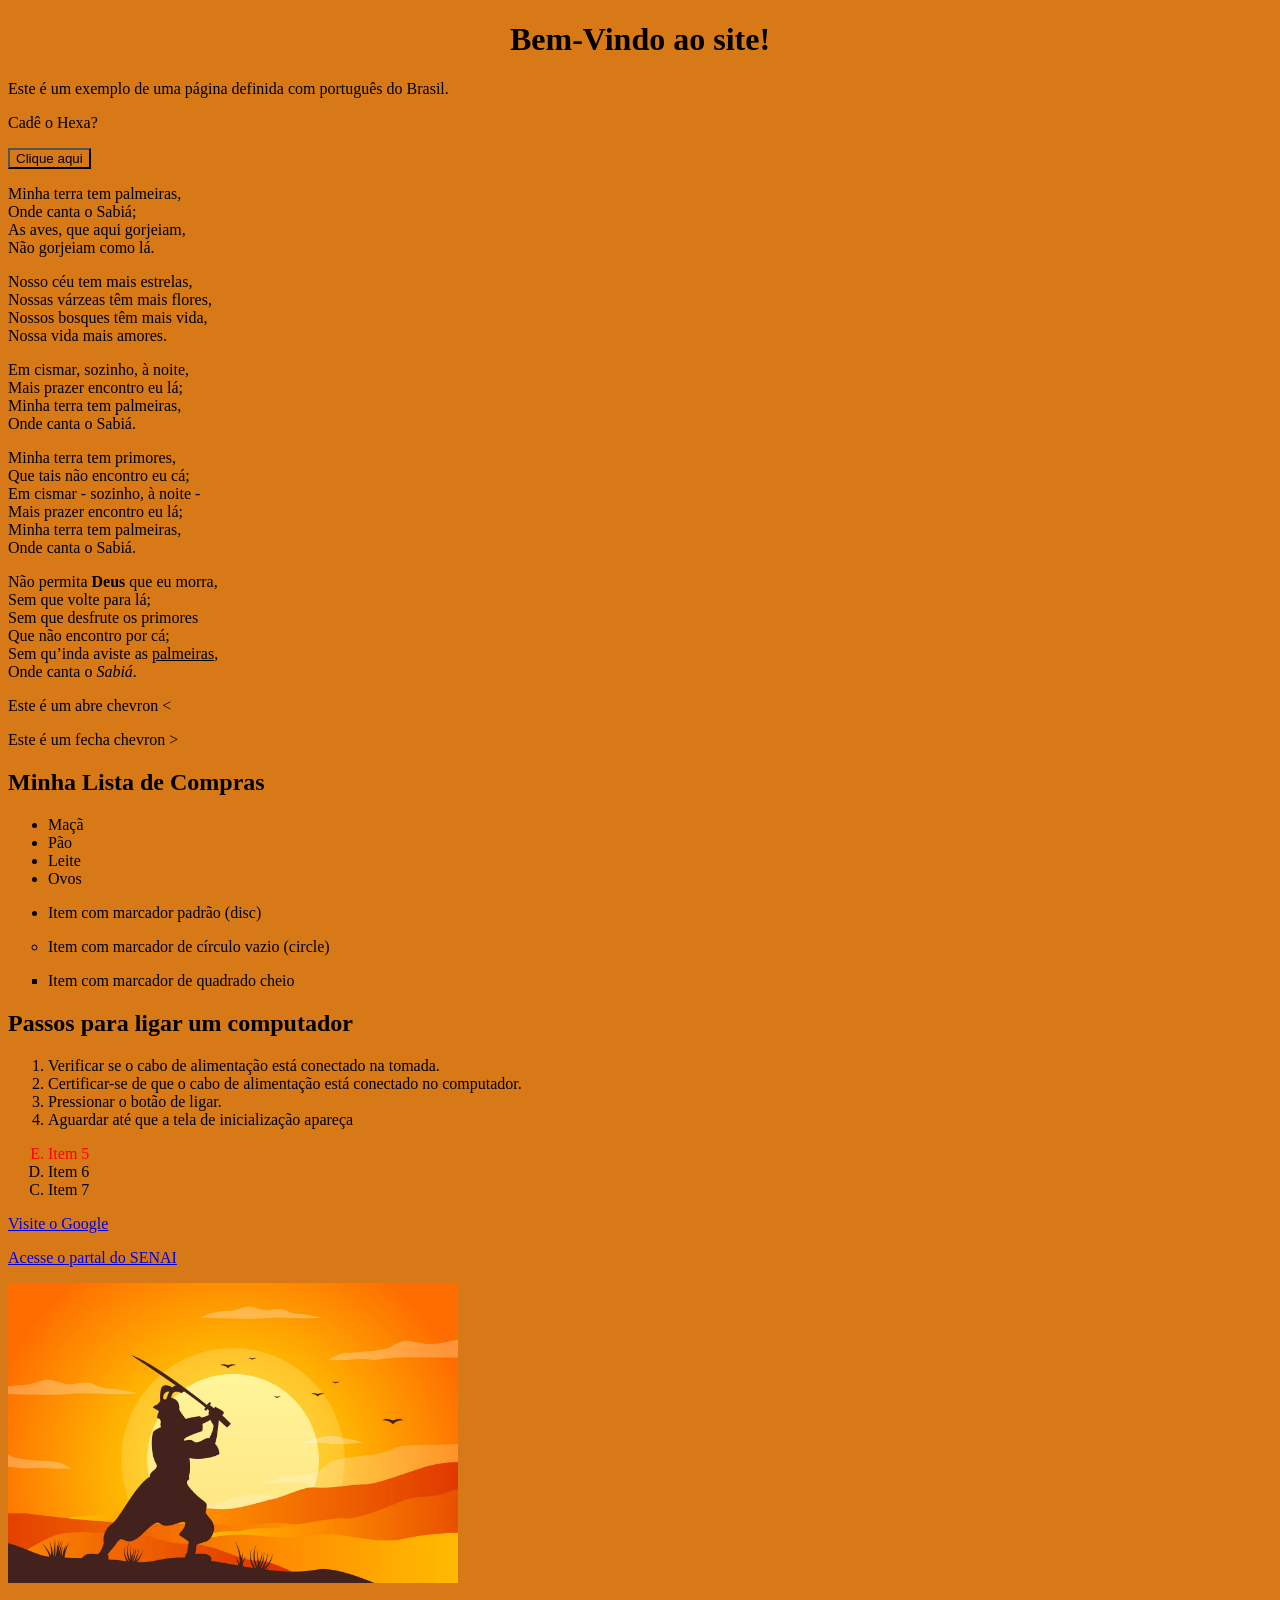
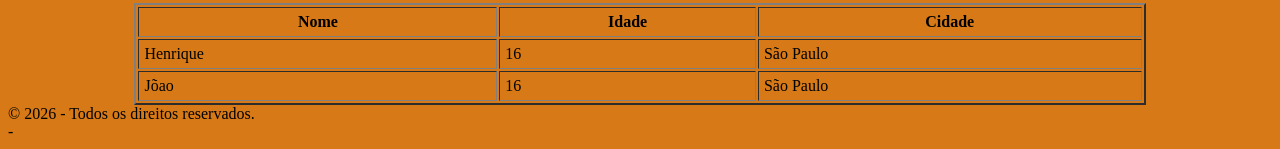
<file: index.html>
<!DOCTYPE html> <!--Identifica a versão 5 do html -->
<html lang="pt-br"> <!-- Declara que este trecho do arquivo representa código HTML-->
<head> <!--Declara metainformações sobre a página--> 

    <meta charset="UTF-8">
    <meta name="viewport" content="width=device-width, initial-scale=1.0">
    <meta name="description" content="Um guia completo sobre o HTML e suas tags.">
    <meta name="keywords" content="HTML, tags, programação, web, design">
    <meta name="author" content="Henrique Góes">

    <link rel="icon" href="./popcorn1.png" type="image/x-png">

    <link rel="preconnect" href="https://fonts.googleapis.com">
    <link rel="preconnect" href="https://fonts.gstatic.com" crossorigin>
    <link href="https://fonts.googleapis.com/css2?family=Edu+VIC+WA+NT+Hand:wght@400..700&family=Geomini:wght@200..800&family=Kameron:wght@400..700&family=Playwrite+NZ+Guides&display=swap" rel="stylesheet">
    
    <link rel="stylesheet" href="style.css">

    <script defer src="./script.js"></script>

    <title>Meu primeiro HTML</title>

</head>
<body>

    <header>
        <center>
        <h1 style="font-family: Edu VIC WA NT Hand;">Bem-Vindo ao site!</h1>
        </center>
    </header>
    
    <main>
        <p>
            Este é um exemplo de uma página definida com português do Brasil.
        </p>
        <p id="paragrafo">Cadê o Hexa?</p>
        <button id="botao">Clique aqui</button>

        <p>
            Minha terra tem palmeiras,<br>
            Onde canta o Sabiá;<br>
            As aves, que aqui gorjeiam,<br>
            Não gorjeiam como lá.<br>
        </p>
        <p>
            Nosso céu tem mais estrelas,<br>
            Nossas várzeas têm mais flores,<br>
            Nossos bosques têm mais vida,<br>
            Nossa vida mais amores.<br>
        </p>
        <p>
            Em cismar, sozinho, à noite,<br>
            Mais prazer encontro eu lá;<br>
            Minha terra tem palmeiras,<br>
            Onde canta o Sabiá.<br>
        </p>
        <p>
            Minha terra tem primores,<br>
            Que tais não encontro eu cá;<br>
            Em cismar - sozinho, à noite -<br>
            Mais prazer encontro eu lá;<br>
            Minha terra tem palmeiras,<br>
            Onde canta o Sabiá.<br>
        </p>
        <p>
            Não permita <strong>Deus</strong> que eu morra,<br>
            Sem que volte para lá;<br>
            Sem que desfrute os <mark>primores</mark><br>
            Que não encontro por cá;<br>
            Sem qu’inda aviste as <u>palmeiras</u>,<br>
            Onde canta o <i>Sabiá</i>.<br>
        </p>

        <p> Este é um abre chevron &lt; </p>
        <p> Este é um fecha chevron &gt; </p>

        <h2>Minha Lista de Compras</h2>
        <ul><!-- Lista não ordenada, usada para itens sem ordem especifica-->
            <!--Cada item da Lista é definido pela teg <li> -->
            <li>Maçã</li>
            <li>Pão</li>
            <li>Leite</li>
            <li>Ovos</li>
        </ul>

        <ul type="disc">
            <li>Item com marcador padrão (disc)</li>
        </ul>

        <ul type="circle">
            <li>Item com marcador de círculo vazio (circle)</li>
        </ul>

        <ul type="square">
            <li>Item com marcador de quadrado cheio</li>
        </ul>

        <h2>Passos para ligar um computador</h2>
        <ol><!-- Lista ordenada com os passos simples para ligar um cmputador-->
            <!-- Cada item é definido pela tag <li> -->
            <li>Verificar se o cabo de alimentação está conectado na tomada.</li>
            <li>Certificar-se de que o cabo de alimentação está conectado no computador.</li>
            <li>Pressionar o botão de ligar.</li>
            <li>Aguardar até que a tela de inicialização apareça</li>

        </ol>

        <ol start="5" reversed type="A">
            <li style="color: red;">Item 5</li>
            <li>Item 6</li>
            <li>Item 7</li>
        </ol>

        <p>
            <a 
                href="https://www.google.com" 
                target="_blank" 
                title="Faça buscas na Internet"
                rel="nofollow noopener"
            >
                Visite o Google
            </a> 
        </p>
        <p>
            <a
                href="https://www.sp.senai.br" 
                target="_blank"
                title="Consulte nossos cursos"
            >
                Acesse o partal do SENAI
            </a> 
        </p>

        <p>
            <a href="https://www.magnific.com/br/vetores-gratis/fundo-gradiente-de-silhueta-de-samurai_16392247.htm#from_element=category_discover&from_view=category">
                <img 
                    src="./5754970.jpg"
                    height="300"
                    alt="Samurai"
                    title="Samurai com sua espada"
                >
            </a>
        </p>

        <table border="2" cellspacing="2" cellpadding="5" width="80%" align="center"> <!--Elemento tabela-->
            <tr> <!-- Elemento linha de tabela (table row)-->
                <th>Nome</th> <!--Nome das colunas-->
                <th>Idade</th> 
                <th>Cidade</th>
            </tr>
            <tr>
                <td>Henrique</td>
                <td>16</td>
                <td>São Paulo</td>
            </tr>
            <tr>
                <td>Jõao</td>
                <td>16</td>
                <td>São Paulo</td>
            </tr>
        </table>
 
    </main>

    <footer>
        &copy; 2026 - Todos os direitos reservados.
    </footer>


</body>
</html>-
</file>
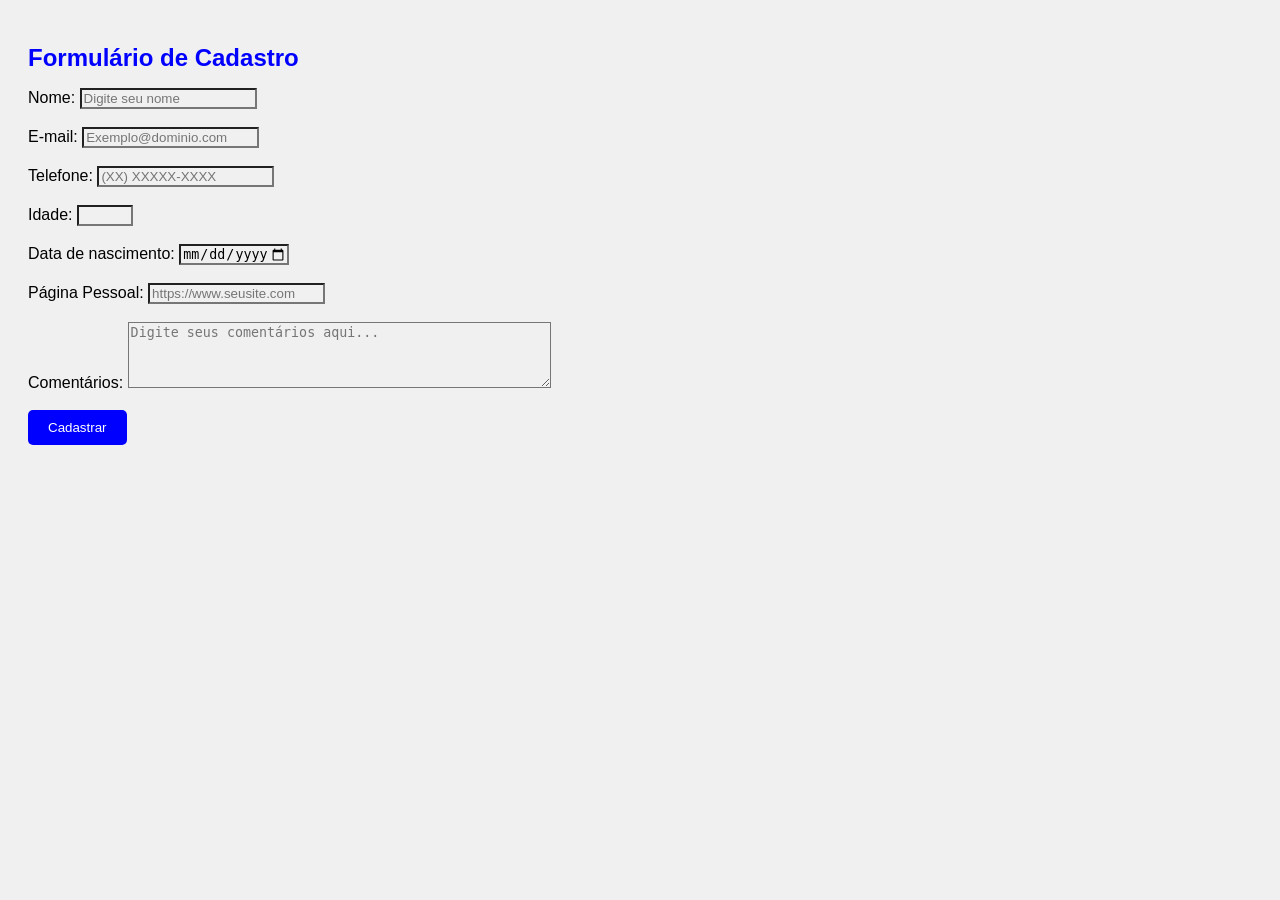
<file: cadastro.html>
<!DOCTYPE html>
<html lang="pt-br">
<head>
    <meta charset="UTF-8">
    <meta name="viewport" content="width=device-width, initial-scale=1.0">
    <link rel="stylesheet" href="estilo.css">
    <title>Cadastro</title>
</head>
<body>
    <h1>Formulário de Cadastro</h1>
    <form action="https://webhook.site/b56ea03f-225d-42c8-a880-bc64639ebaa6" method="POST">
        <label for="nome">Nome:</label>
        <input 
            type="text" 
            id="nome" 
            name="nome" 
            required min-length="2"
            maxlength="50"
            placeholder="Digite seu nome"
        >
        <br><br>

        <label for="email">E-mail:</label>
        <input 
            type="email" 
            id="email" 
            name="email" 
            placeholder="Exemplo@dominio.com"
            required
        >
        <br><br>
        <label for="telefone">Telefone:</label>
        <input 
            type="tel" 
            id="telefone" 
            name="telefone" 
            placeholder="(XX) XXXXX-XXXX"
            pattern="\(\d{2}\) \d{4,5}-\d{4}"
            required
        >
        <br><br>
        <label for="idade">Idade:</label>
        <input 
            type="number" 
            id="idade" 
            name="idade" 
            min="18"
            max="120"
            step="1"
            required
        >
        <br><br>
        <label for="data-nascimento">Data de nascimento:</label>
        <input 
            type="date" 
            id="data-nascimento" 
            name="data-nascimento" 
            min="1900-01-01"
            max="2026-07-24"
            required
        >
        <br><br>
        <label for="website">Página Pessoal:</label>
        <input 
            type="url" 
            id="website" 
            name="website" 
            placeholder="https://www.seusite.com"
        >
        <br><br>
        <label for="comentarios">Comentários:</label>
        <textarea 
            id="comentarios" 
            name="comentarios" 
            rows="4" 
            cols="50"
            maxlength="500"
            placeholder="Digite seus comentários aqui..."
        ></textarea>
        <br><br>

        <button type="submit">Cadastrar</button>
    </form>
</body>
</html>
</file>
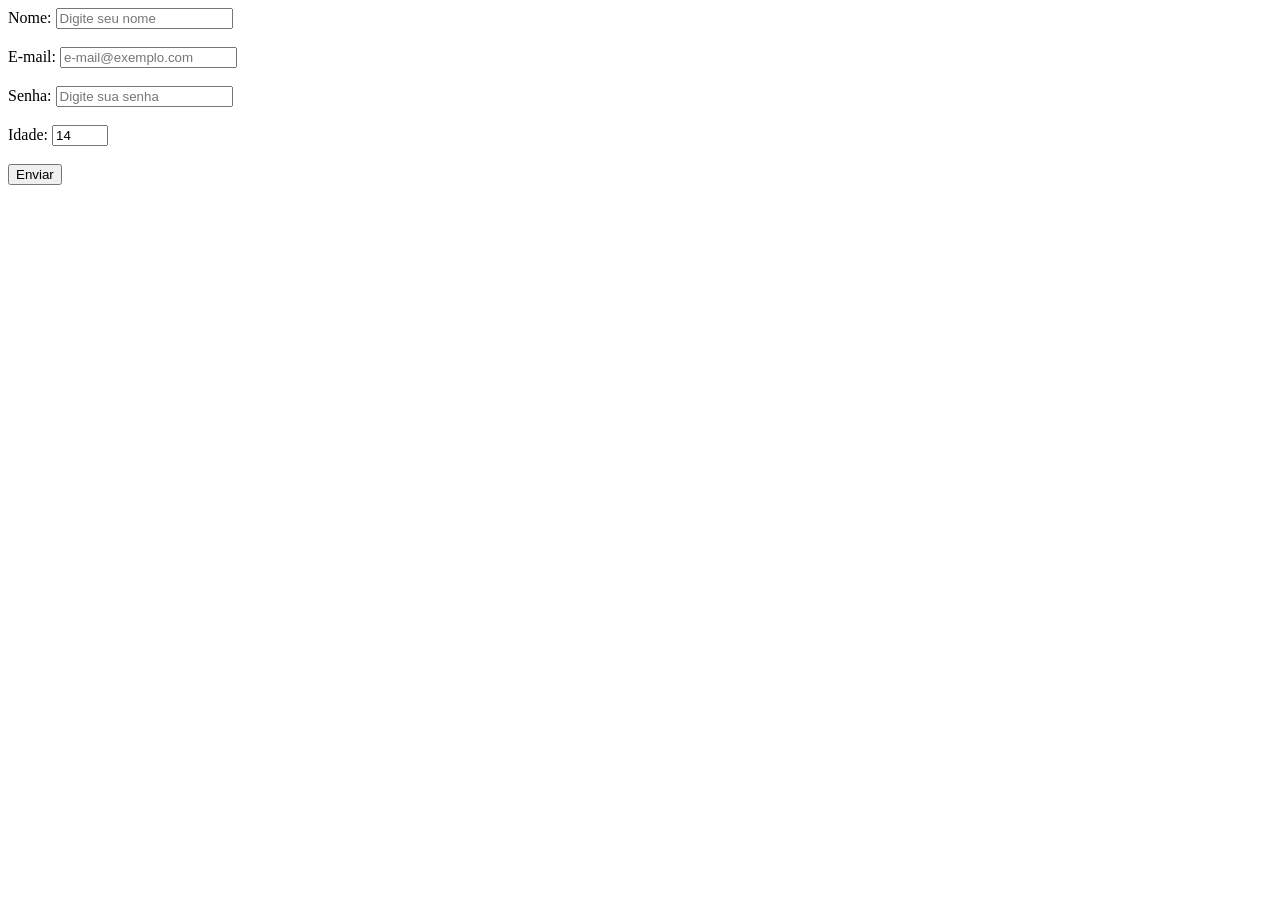
<file: formulario.html>
<!DOCTYPE html>
<html lang="pt-br">
<head>
    <meta charset="UTF-8">
    <meta name="viewport" content="width=device-width, initial-scale=1.0">
    <title>Meu Formulário</title>
</head>
<body>
    <form id="meuFormulario" action="https://webhook.site/b56ea03f-225d-42c8-a880-bc64639ebaa6" method="post">
        <label for="nome">Nome:</label>
        <input
            type="text"
            id="nome" 
            name="nome" 
            placeholder="Digite seu nome"
            required
        ><br><br>

        <label for="email">E-mail:</label>
        <input 
            type="email" 
            id="email"
            name="email"
            placeholder="e-mail@exemplo.com" 
            required
        ><br><br>

        <label for="senha">Senha:</label>
        <input 
            type="password" 
            id="senha"
            name="senha"
            placeholder="Digite sua senha" 
            minlength="8"
            pattern="(?.*[A-Z])(?.*[a-z])(?.*\d)(?.*[@$!%*?&])[A-Za-z\d@$!%*?&]{8,}"
            required
        ><br><br>
        <label for="idade">Idade:</label>
        <input
            type="number"
            id="idade"
            name="idade"
            min="0"
            max="120"
            step="1"
            value="14"
            required
            placeholder="Digite sua idade"
        ><br><br>
        
        <button type="submit">Enviar</button>
    </form>
</body>
</html>
</file>
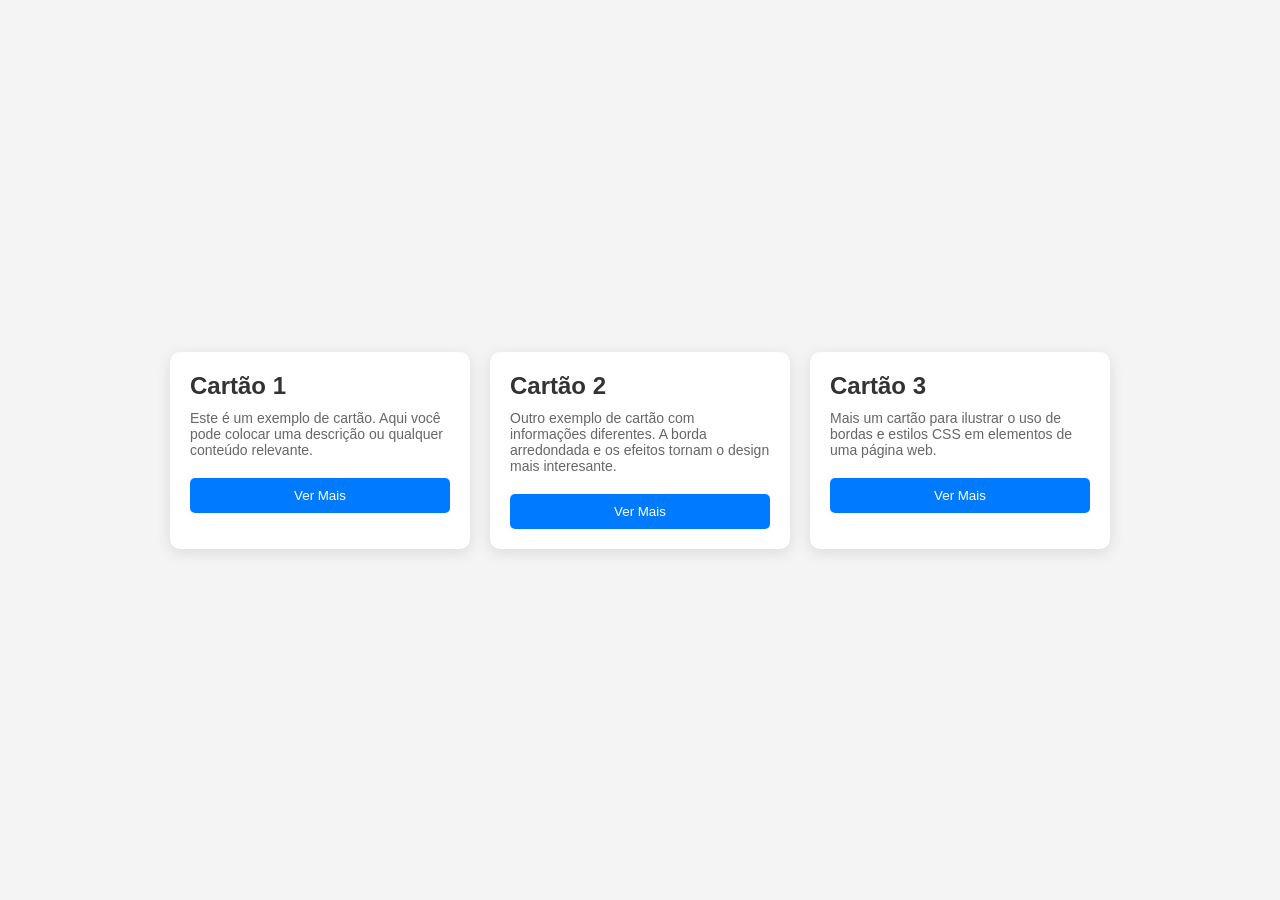
<file: css/cartoes.html>
<!DOCTYPE html>
<html lang="pt-br">
<head>
    <meta charset="UTF-8">
    <meta name="viewport" content="width=device-width, initial-scale=1.0">
    <title>Cartões</title>
    <link rel="stylesheet" href="style.css">
</head>
<body>
    <div class="card-container">
        <div class="card">
            <h2>Cartão 1</h2>
            <p>
                Este é um exemplo de cartão. Aqui você pode colocar uma descrição ou qualquer conteúdo relevante.
            </p>
            <button class="btn">Ver Mais</button>
        </div>
        <div class="card">
            <h2>Cartão 2</h2>
            <p>
                Outro exemplo de cartão com informações diferentes. A borda 
                arredondada e os efeitos tornam o design mais interesante.
            </p>
            <button class="btn">Ver Mais</button>
        </div>
        <div class="card">
            <h2>Cartão 3</h2>
            <p>
               Mais um cartão para ilustrar o uso de bordas e estilos CSS em
                elementos de uma página web.
            </p>
            <button class="btn">Ver Mais</button>
        </div>
    </div>
    
</body>
</html>
</file>
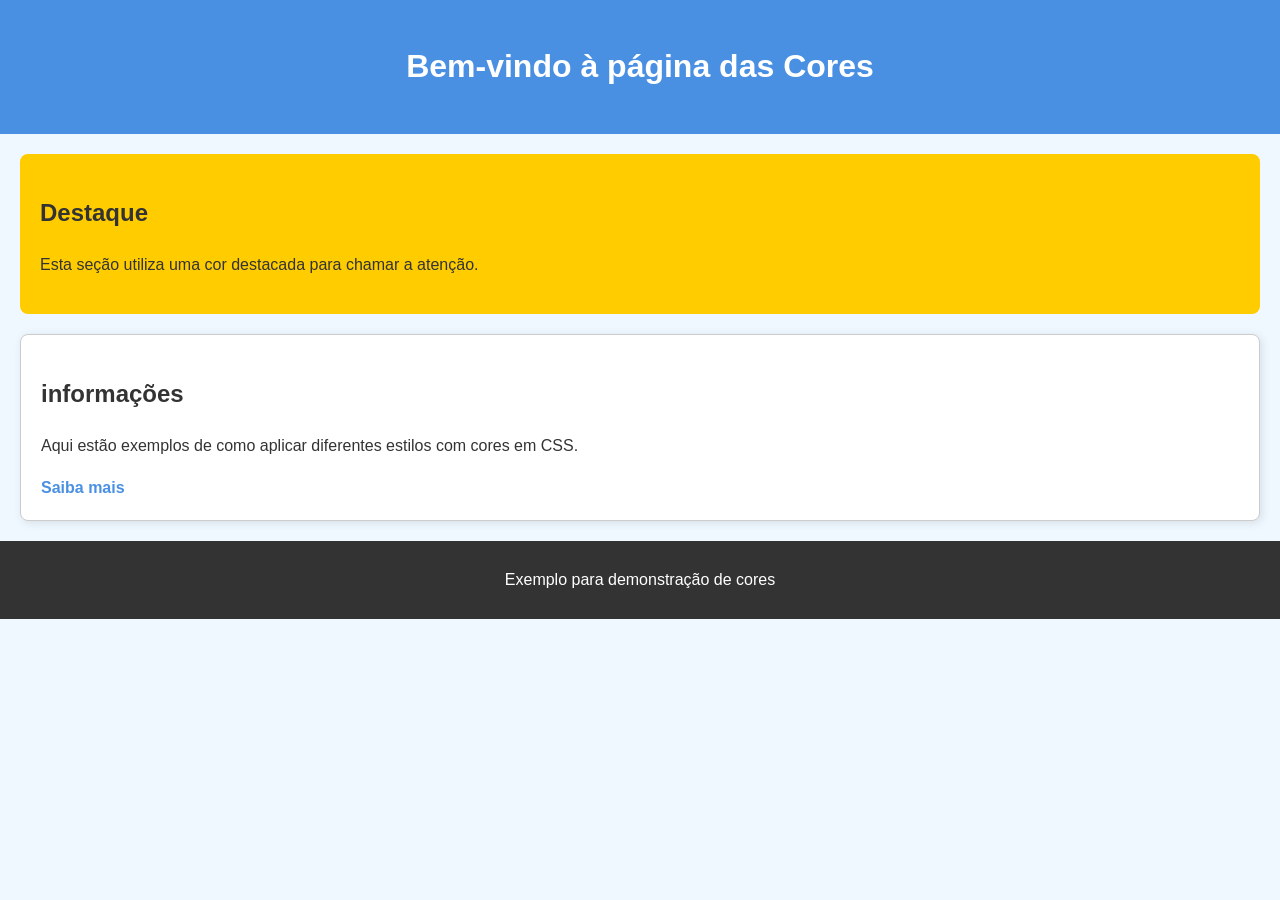
<file: css/cores.html>
<!DOCTYPE html>
<html lang="pt-br">
<head>
    <meta charset="UTF-8">
    <meta name="viewport" content="width=device-width, initial-scale=1.0">
    <title>Cores</title>
    <link rel="stylesheet" href="style-cores.css">
</head>
<body>
    <header class="site-header">
        <h1>Bem-vindo à página das Cores</h1>
    </header>
    <main class="content">
        <section class="highlight">
            <h2>Destaque</h2>
            <p>Esta seção utiliza uma cor destacada para chamar a atenção.</p>
        </section>
        <section class="info">
            <h2>informações</h2>
            <p>
                Aqui estão exemplos de como aplicar diferentes 
                estilos com cores em CSS.
            </p>
            <a href="#" class="link">Saiba mais</a>
        </section>
    </main>
    <footer class="site-footer">
        <P>Exemplo para demonstração de cores</P>
    </footer>
</body>
</html>
</file>
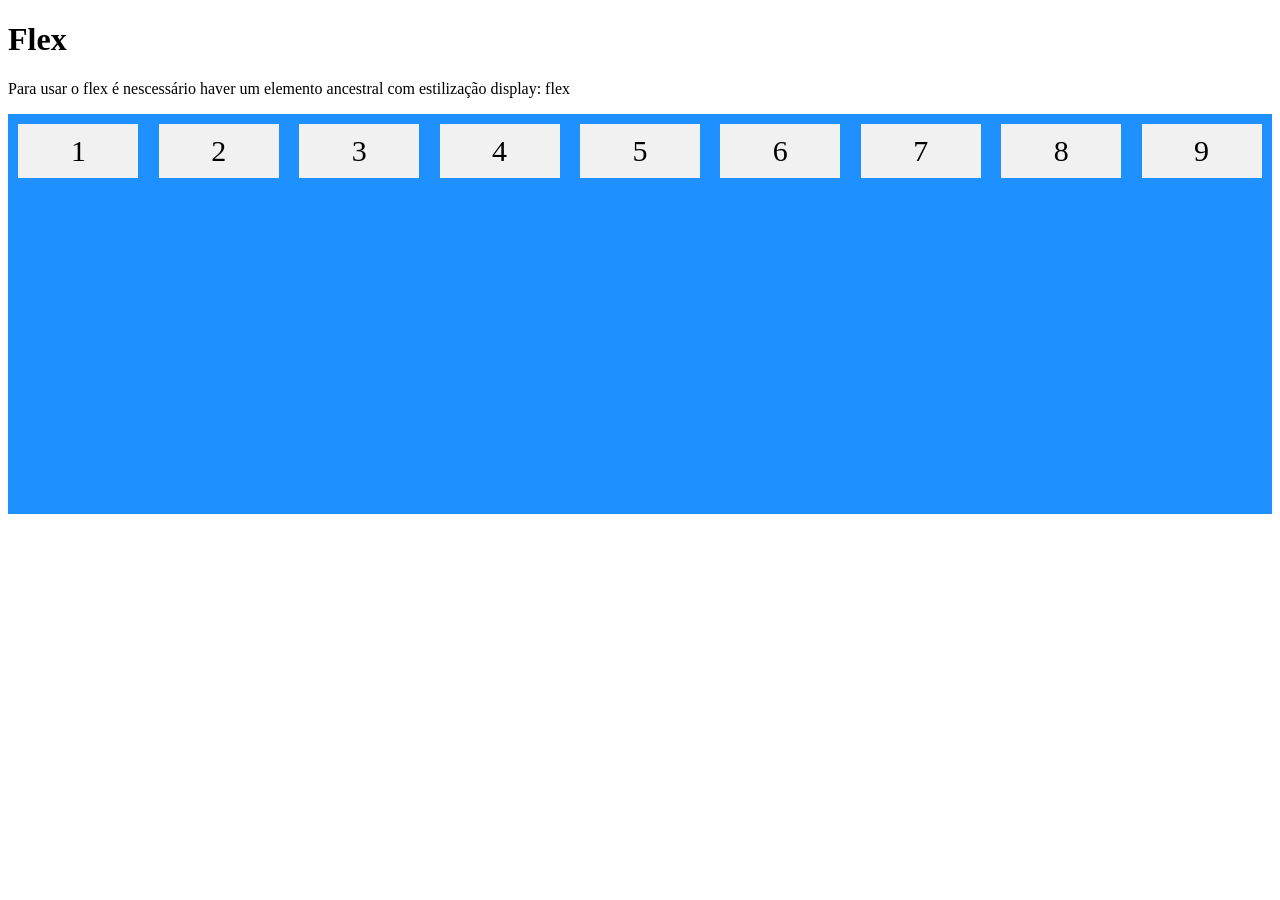
<file: css/flex.html>
<!DOCTYPE html>
<html lang="en">
<head>
    <meta charset="UTF-8">
    <meta name="viewport" content="width=device-width, initial-scale=1.0">
    <title>Display Flex</title>
    <style>
        .container{
            display: flex;
            flex-flow: row wrap;
            justify-content: space-evenly;
            align-items: center;
            align-content: flex-start;
            background-color: dodgerblue;
            height: 400px;
        }
        .container div{
            background-color: #f1f1f1;
            width: 100px;
            margin: 10px;
            padding: 10px;
            text-align: center;
            font-size: 30px
        }
    </style>
</head>
<body>
    <h1>Flex</h1>
    <P>Para usar o flex é nescessário haver um elemento ancestral com estilização display: flex</P>
    <div class="container">
        <div>1</div>
        <div>2</div>
        <div>3</div>
        <div>4</div>
        <div>5</div>
        <div>6</div>
        <div>7</div>
        <div>8</div>
        <div>9</div>
    </div>
</body>
</html>
</file>
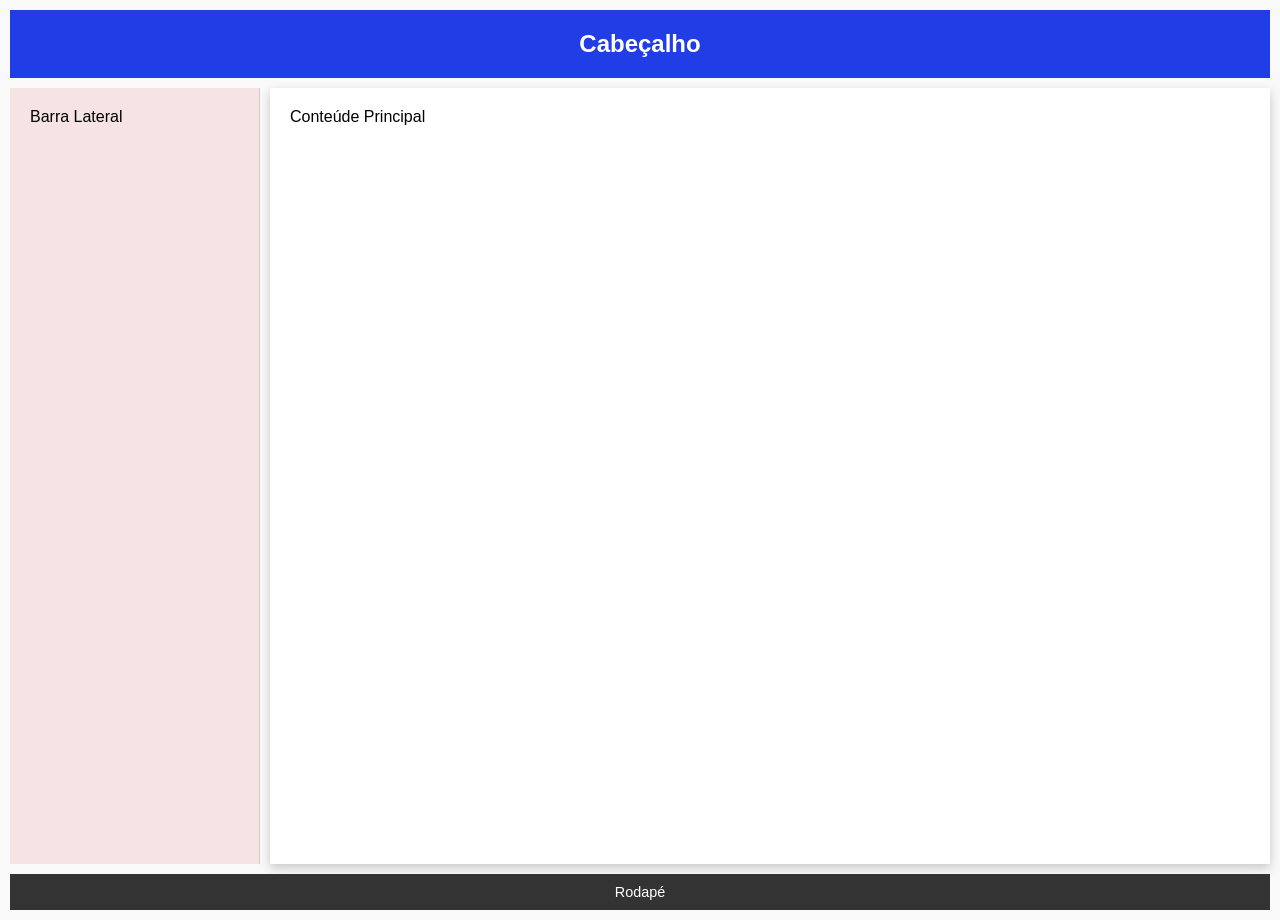
<file: css/grid.html>
<!DOCTYPE html>
<html lang="pt-br">
<head>
    <meta charset="UTF-8">
    <meta name="viewport" content="width=device-width, initial-scale=1.0">
    <title>Exemplo de Leiaute com Grid</title>
    <link rel="stylesheet" href="gridstyle.css">
</head>
<body>
    <div class="container">
        <header class="header">Cabeçalho</header>
        <aside class="sidebar">Barra Lateral</aside>
        <main class="content">Conteúde Principal</main>
        <footer class="footer">Rodapé</footer>
    </div>
</body>
</html>
</file>
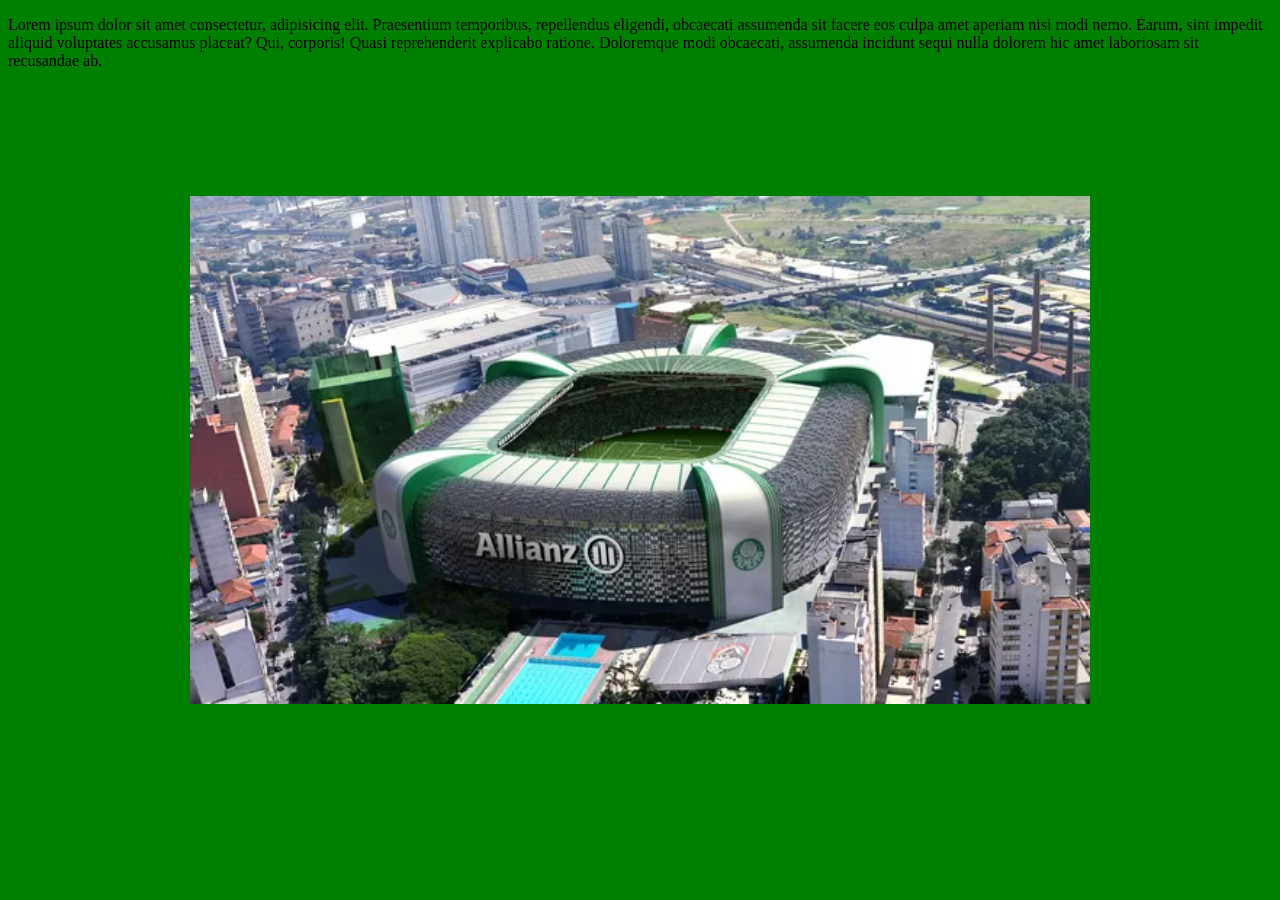
<file: css/henrique.html>
<!DOCTYPE html>
<html lang="pt-br">
<head>
    <meta charset="UTF-8">
    <meta name="viewport" content="width=device-width, initial-scale=1.0">
    <link rel="stylesheet" href="estilo_henrique.css">
    <title>Página imagem</title>
</head>
<body>
    <p>
        Lorem ipsum dolor sit amet consectetur, adipisicing elit. Praesentium temporibus, repellendus eligendi, obcaecati assumenda sit facere eos culpa amet aperiam nisi modi nemo. Earum, sint impedit aliquid voluptates accusamus placeat? Qui, corporis! Quasi reprehenderit explicabo ratione. Doloremque modi obcaecati, assumenda incidunt sequi nulla dolorem hic amet laboriosam sit recusandae ab.
    </p>
</body>
</html>
</file>
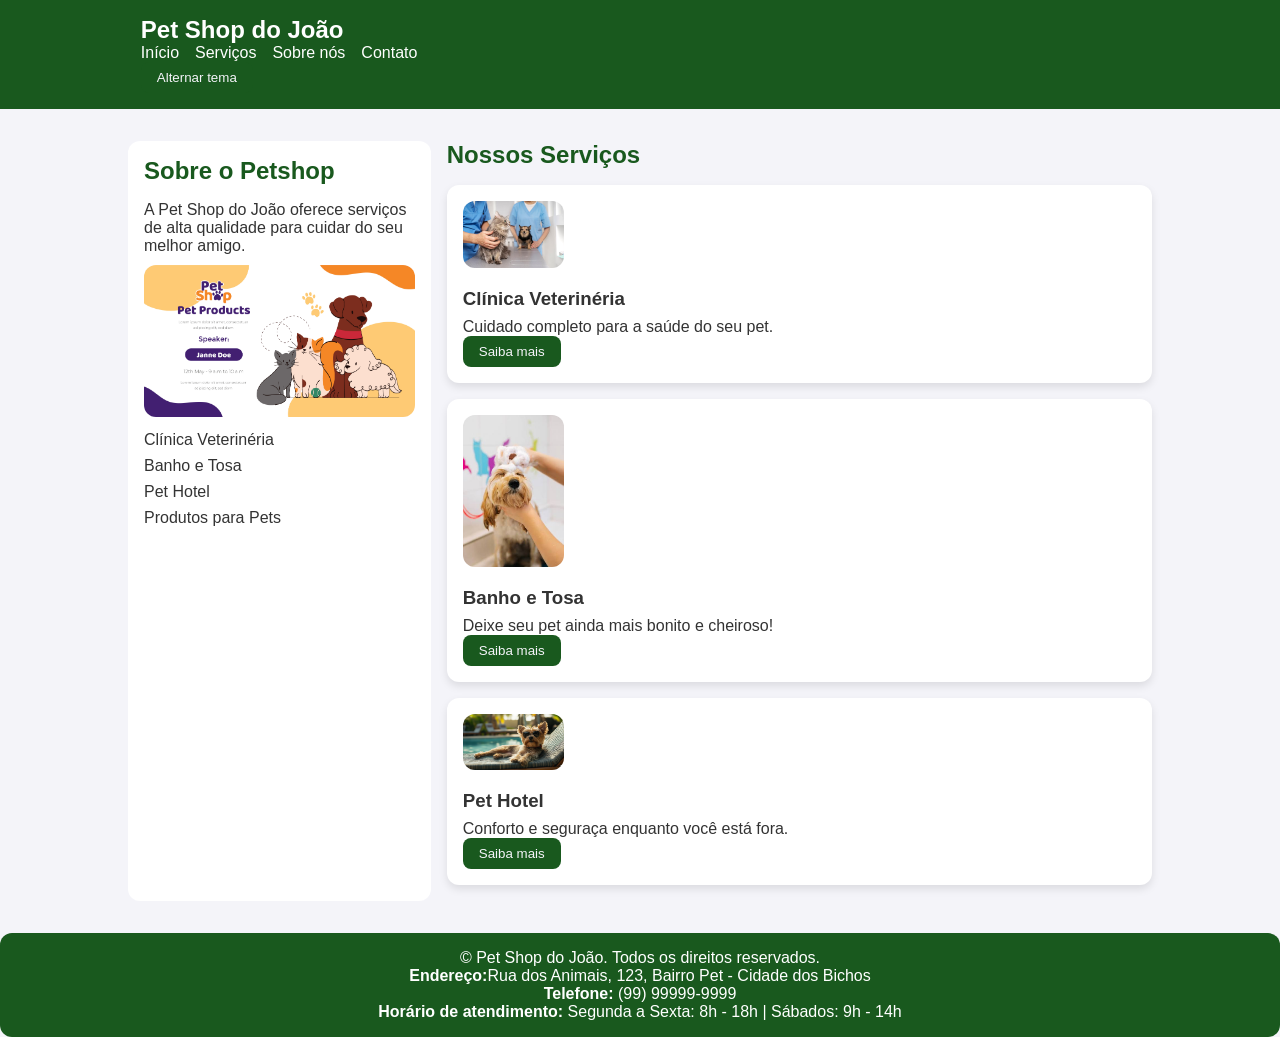
<file: css/petshop.html>
<!DOCTYPE html>
<html lang="pt-br">
<head>
    <meta charset="UTF-8">
    <meta name="viewport" content="width=device-width, initial-scale=1.0">
    <title>Pet Shop do João</title>
    <link rel="stylesheet" href="petshopstyle.css">
    <style>
        :root{
            --primary-color: #19591e;
            --secondary-color: #1bb127;
            --background-color: #f4f4f9;
            --text-color: #333;
        }
        [data-theme="dark"]{
            --primary-color: #48a74d;
            --secondary-color: #a3ff61;
            --background-color: #222;
            --text-color: #bababc;
        }
        body{
            background-color: var(--background-color);
            color: var(--text-color);
            transition: background-color 0.3s, color 0.3s;
        }
        a{
            color: var(--primary-color);
            text-decoration: none;
            transition: color 0.3s;
        }
        a:hover {
            color: var(--secondary-color);
        }
        .btn{
            background-color: var(--primary-color);
            color: var(--background-color);
            border: none;
            padding: 0.5rem 1rem;
            border-radius: 8px;
            cursor: pointer;
            transition: background-color 0.3s;
        }
        .btn:hover{
            background-color: var(--secondary-color);
        }
    </style>
</head>
<body>
    <header class="header">
        <div class="container">
            <h1 class="logo">Pet Shop do João</h1>
            <nav class="navbar">
                <ul class="nav-links">
                    <li><a href="#">Início</a></li>
                    <li><a href="#services">Serviços</a></li>
                    <li><a href="#about">Sobre nós</a></li>
                    <li><a href="#contact">Contato</a></li>
                </ul>
                <button class="menu-toggle" arial-label="Abrir menu">&#9776;</button>
            </nav>
            <button id="theme-toggle" class="btn">Alternar tema</button>
        </div>
    </header>
    <main class="main-content container">
        <aside class="sidebar">
            <h2>Sobre o Petshop</h2>
            <p>A Pet Shop do João oferece serviços de alta qualidade para cuidar do seu melhor amigo.</p>
            <img src="./8951243.jpg" alt="Banho e Tosa">
            <ul class="sidebar-link">
                <li><a href="#">Clínica Veterinéria</a></li>
                <li><a href="#">Banho e Tosa</a></li>
                <li><a href="#">Pet Hotel</a></li>
                <li><a href="#">Produtos para Pets</a></li>
            </ul>

        </aside>
        <section class="cards">
            <h2>Nossos Serviços</h2>
            <div class="card">
                <img src="./feche-o-medico-veterinario-cuidando-do-animal-de-estimacao_23-2149267934.avif" alt="Clínica Veterinéria">
                <h3>Clínica Veterinéria</h3>
                <p>Cuidado completo para a saúde do seu pet.</p>
                <button class="btn">Saiba mais</button>
            </div>
            <div class="card">
                <img src="./images.jpg" alt="Banho e Tosa">
                <h3>Banho e Tosa</h3>
                <p>Deixe seu pet ainda mais bonito e cheiroso!</p>
                <button class="btn">Saiba mais</button>
            </div>
            <div class="card">
                <img src="./close-up-portrait-yorkshire-dog.jpg" alt="Pet Hotel">
                <h3>Pet Hotel</h3>
                <p>Conforto e seguraça enquanto você está fora.</p>
                <button class="btn">Saiba mais</button>
            </div>
        </section>
    </main>
    <footer class="footer">
        <div class="container">
            <p>&copy; Pet Shop do João. Todos os direitos reservados.</p>
            <p><strong>Endereço:</strong>Rua dos Animais, 123, Bairro Pet - Cidade dos Bichos</p>
            <p><strong>Telefone:</strong> (99) 99999-9999</p>
            <p><strong>Horário de atendimento:</strong> Segunda a Sexta: 8h - 18h | Sábados: 9h - 14h</p>
        </div>
    </footer>
    <Script>
        const themeToggle = document.getElementById("theme-toggle"); 
        themeToggle.addEventListener("click", () => {
            document.body.dataset.theme = document.body.dataset.theme === "dark" ? "" : "dark"
        });
    </Script>
</body>
</html>
</file>
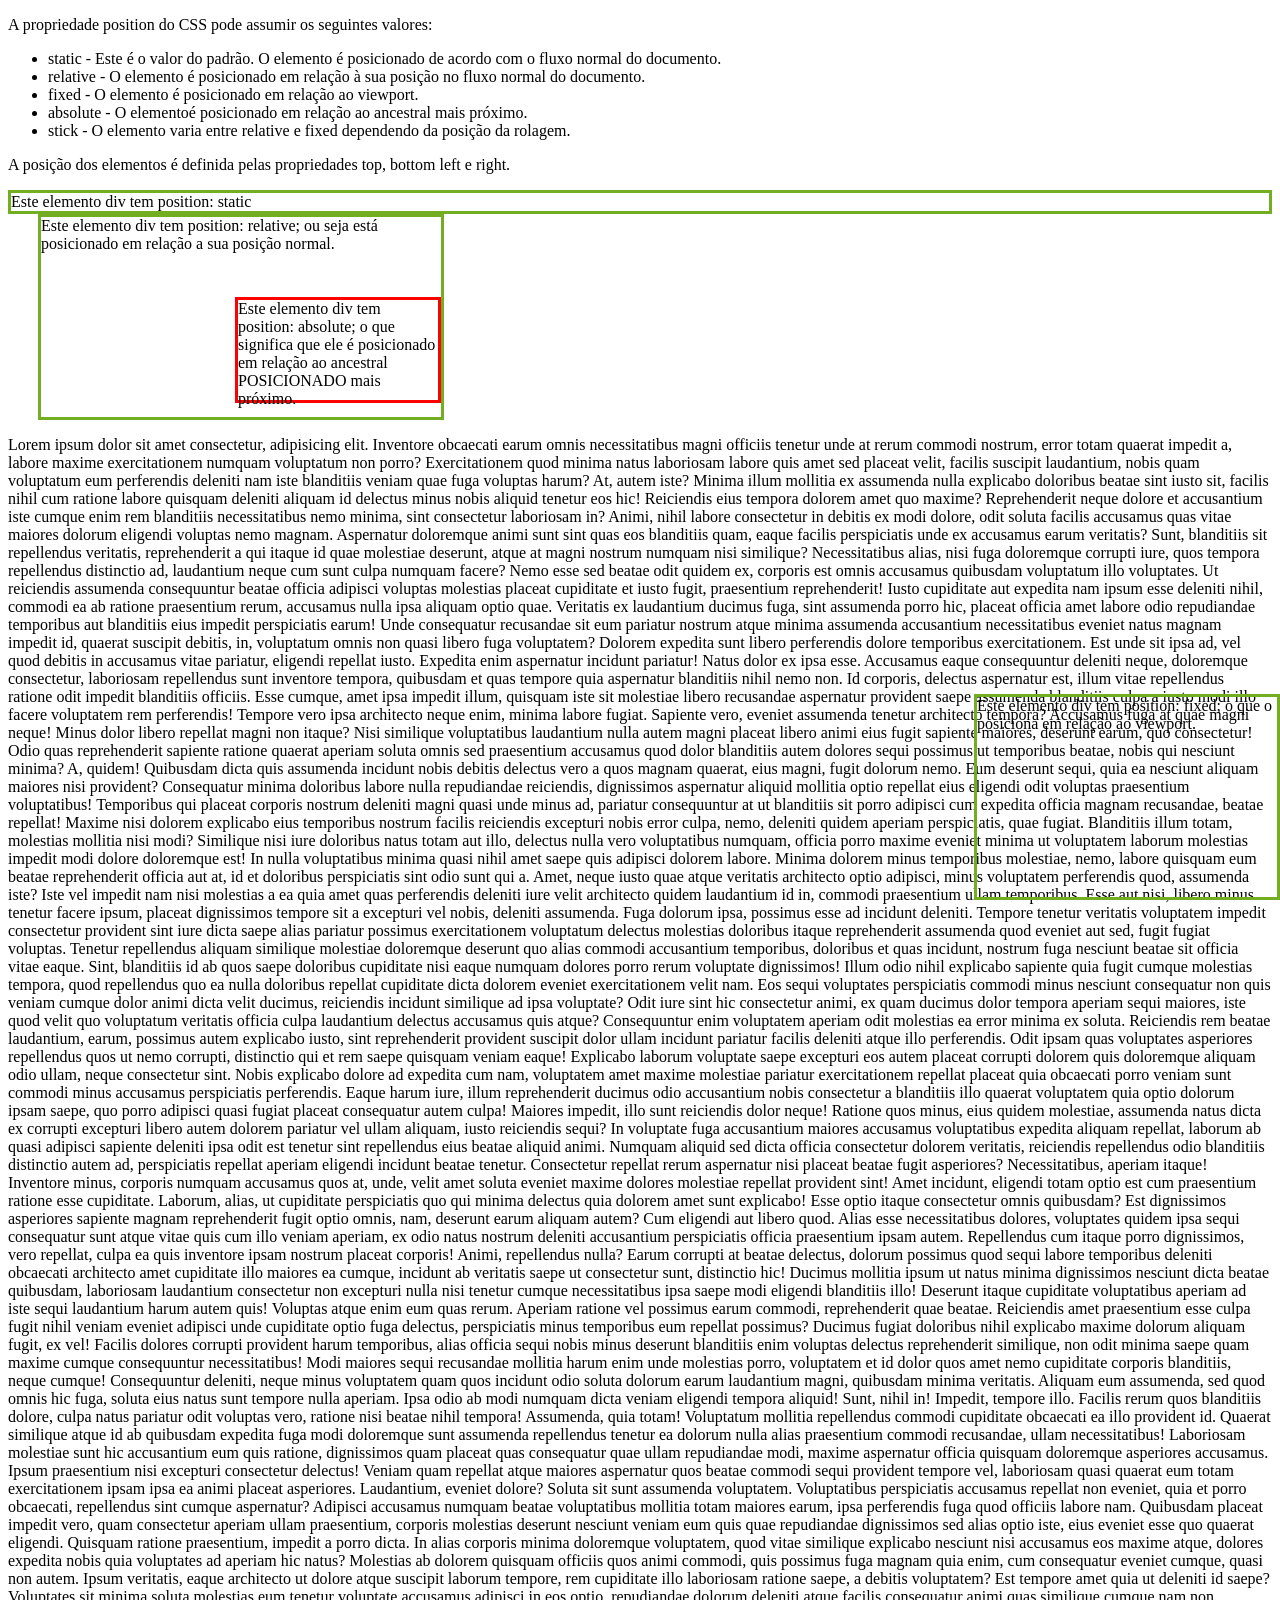
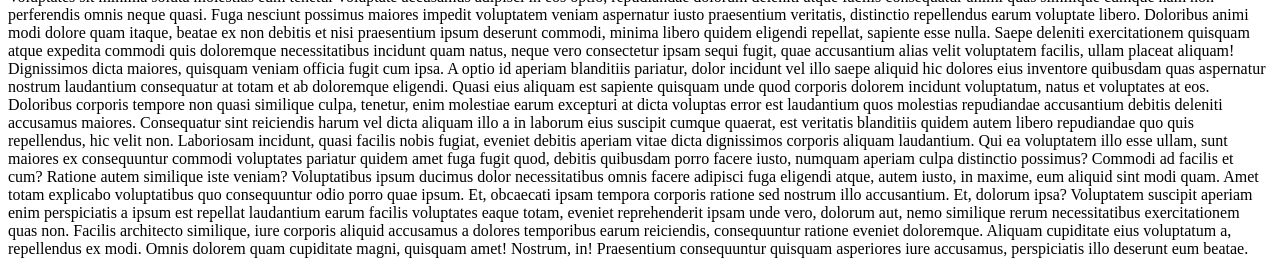
<file: css/posicao.html>
<!DOCTYPE html>
<html lang="pt-br">
<head>
    <meta charset="UTF-8">
    <meta name="viewport" content="width=device-width, initial-scale=1.0">
    <title>Propriedade Position</title>
    <style>
        div.static{
            position: static;
            border: 3px solid #73ad21; 
        }
        div.relative{
            position: relative;
            width: 400px;
            height: 200px;
            left: 30px;
            border: 3px solid #73ad21;
        }
        div.fixed{
            position: fixed;
            bottom: 0;
            right: 0;
            width: 300px;
            height: 200px;
            border: 3px solid #73ad21;
        }
        div.absolute{
            position: absolute;
            top: 80px;
            right: 0;
            width: 200px;
            height: 100px;
            border: 3px solid red;
        }   
        div.sticky{
            position: sticky;
            top: 20px;
            bottom: 20px;
            padding: 5px;
            background-color: #cae8ca;
            border: 3px solid #4caf50;
            z-index: 100;
        }
     </style>
</head>
<body>
    <p>A propriedade position do CSS pode assumir os seguintes valores:</p>
    <ul>
        <li>
            static - Este é o valor do padrão. O elemento é posicionado de 
            acordo com o fluxo normal do documento.
        </li>
        <li>
            relative - O elemento é posicionado em relação à sua posição 
            no fluxo normal do documento.
        </li>
        <li>
            fixed - O elemento é posicionado em relação ao viewport.
        </li>
        <li>
            absolute - O elementoé posicionado em relação ao ancestral mais próximo.
        </li>
        <li>
            stick - O elemento varia entre relative e fixed dependendo da posição da rolagem.
        </li>
    </ul>
    <p>A posição dos elementos é definida pelas propriedades top, bottom left e right.</p>
    <div class="static">
        Este elemento div tem position: static
    </div>
    <div class="relative">
        Este elemento div tem position: relative; ou seja está posicionado em relação a sua posição
        normal.
        <div class="absolute">
            Este elemento div tem position: absolute; o que significa que ele é posicionado em relação ao ancestral POSICIONADO mais próximo.
        </div>
    </div>
    
    <div class="fixed">
            Este elemento div tem position: fixed; o que o posiciona em relação ao viewport.
    </div>
    <p>Lorem ipsum dolor sit amet consectetur, adipisicing elit. Inventore obcaecati earum omnis necessitatibus magni officiis tenetur unde at rerum commodi nostrum, error totam quaerat impedit a, labore maxime exercitationem numquam voluptatum non porro? Exercitationem quod minima natus laboriosam labore quis amet sed placeat velit, facilis suscipit laudantium, nobis quam voluptatum eum perferendis deleniti nam iste blanditiis veniam quae fuga voluptas harum? At, autem iste? Minima illum mollitia ex assumenda nulla explicabo doloribus beatae sint iusto sit, facilis nihil cum ratione labore quisquam deleniti aliquam id delectus minus nobis aliquid tenetur eos hic! Reiciendis eius tempora dolorem amet quo maxime? Reprehenderit neque dolore et accusantium iste cumque enim rem blanditiis necessitatibus nemo minima, sint consectetur laboriosam in? Animi, nihil labore consectetur in debitis ex modi dolore, odit soluta facilis accusamus quas vitae maiores dolorum eligendi voluptas nemo magnam. Aspernatur doloremque animi sunt sint quas eos blanditiis quam, eaque facilis perspiciatis unde ex accusamus earum veritatis? Sunt, blanditiis sit repellendus veritatis, reprehenderit a qui itaque id quae molestiae deserunt, atque at magni nostrum numquam nisi similique? Necessitatibus alias, nisi fuga doloremque corrupti iure, quos tempora repellendus distinctio ad, laudantium neque cum sunt culpa numquam facere? Nemo esse sed beatae odit quidem ex, corporis est omnis accusamus quibusdam voluptatum illo voluptates. Ut reiciendis assumenda consequuntur beatae officia adipisci voluptas molestias placeat cupiditate et iusto fugit, praesentium reprehenderit! Iusto cupiditate aut expedita nam ipsum esse deleniti nihil, commodi ea ab ratione praesentium rerum, accusamus nulla ipsa aliquam optio quae. Veritatis ex laudantium ducimus fuga, sint assumenda porro hic, placeat officia amet labore odio repudiandae temporibus aut blanditiis eius impedit perspiciatis earum! Unde consequatur recusandae sit eum pariatur nostrum atque minima assumenda accusantium necessitatibus eveniet natus magnam impedit id, quaerat suscipit debitis, in, voluptatum omnis non quasi libero fuga voluptatem? Dolorem expedita sunt libero perferendis dolore temporibus exercitationem. Est unde sit ipsa ad, vel quod debitis in accusamus vitae pariatur, eligendi repellat iusto. Expedita enim aspernatur incidunt pariatur! Natus dolor ex ipsa esse. Accusamus eaque consequuntur deleniti neque, doloremque consectetur, laboriosam repellendus sunt inventore tempora, quibusdam et quas tempore quia aspernatur blanditiis nihil nemo non. Id corporis, delectus aspernatur est, illum vitae repellendus ratione odit impedit blanditiis officiis. Esse cumque, amet ipsa impedit illum, quisquam iste sit molestiae libero recusandae aspernatur provident saepe assumenda blanditiis culpa a iusto modi illo facere voluptatem rem perferendis! Tempore vero ipsa architecto neque enim, minima labore fugiat. Sapiente vero, eveniet assumenda tenetur architecto tempora? Accusamus fuga at quae magni neque! Minus dolor libero repellat magni non itaque? Nisi similique voluptatibus laudantium nulla autem magni placeat libero animi eius fugit sapiente maiores, deserunt earum, quo consectetur! Odio quas reprehenderit sapiente ratione quaerat aperiam soluta omnis sed praesentium accusamus quod dolor blanditiis autem dolores sequi possimus ut temporibus beatae, nobis qui nesciunt minima? A, quidem! Quibusdam dicta quis assumenda incidunt nobis debitis delectus vero a quos magnam quaerat, eius magni, fugit dolorum nemo. Eum deserunt sequi, quia ea nesciunt aliquam maiores nisi provident? Consequatur minima doloribus labore nulla repudiandae reiciendis, dignissimos aspernatur aliquid mollitia optio repellat eius eligendi odit voluptas praesentium voluptatibus! Temporibus qui placeat corporis nostrum deleniti magni quasi unde minus ad, pariatur consequuntur at ut blanditiis sit porro adipisci cum expedita officia magnam recusandae, beatae repellat! Maxime nisi dolorem explicabo eius temporibus nostrum facilis reiciendis excepturi nobis error culpa, nemo, deleniti quidem aperiam perspiciatis, quae fugiat. Blanditiis illum totam, molestias mollitia nisi modi? Similique nisi iure doloribus natus totam aut illo, delectus nulla vero voluptatibus numquam, officia porro maxime eveniet minima ut voluptatem laborum molestias impedit modi dolore doloremque est! In nulla voluptatibus minima quasi nihil amet saepe quis adipisci dolorem labore. Minima dolorem minus temporibus molestiae, nemo, labore quisquam eum beatae reprehenderit officia aut at, id et doloribus perspiciatis sint odio sunt qui a. Amet, neque iusto quae atque veritatis architecto optio adipisci, minus voluptatem perferendis quod, assumenda iste? Iste vel impedit nam nisi molestias a ea quia amet quas perferendis deleniti iure velit architecto quidem laudantium id in, commodi praesentium ullam temporibus. Esse aut nisi, libero minus tenetur facere ipsum, placeat dignissimos tempore sit a excepturi vel nobis, deleniti assumenda. Fuga dolorum ipsa, possimus esse ad incidunt deleniti. Tempore tenetur veritatis voluptatem impedit consectetur provident sint iure dicta saepe alias pariatur possimus exercitationem voluptatum delectus molestias doloribus itaque reprehenderit assumenda quod eveniet aut sed, fugit fugiat voluptas. Tenetur repellendus aliquam similique molestiae doloremque deserunt quo alias commodi accusantium temporibus, doloribus et quas incidunt, nostrum fuga nesciunt beatae sit officia vitae eaque. Sint, blanditiis id ab quos saepe doloribus cupiditate nisi eaque numquam dolores porro rerum voluptate dignissimos! Illum odio nihil explicabo sapiente quia fugit cumque molestias tempora, quod repellendus quo ea nulla doloribus repellat cupiditate dicta dolorem eveniet exercitationem velit nam. Eos sequi voluptates perspiciatis commodi minus nesciunt consequatur non quis veniam cumque dolor animi dicta velit ducimus, reiciendis incidunt similique ad ipsa voluptate? Odit iure sint hic consectetur animi, ex quam ducimus dolor tempora aperiam sequi maiores, iste quod velit quo voluptatum veritatis officia culpa laudantium delectus accusamus quis atque? Consequuntur enim voluptatem aperiam odit molestias ea error minima ex soluta. Reiciendis rem beatae laudantium, earum, possimus autem explicabo iusto, sint reprehenderit provident suscipit dolor ullam incidunt pariatur facilis deleniti atque illo perferendis. Odit ipsam quas voluptates asperiores repellendus quos ut nemo corrupti, distinctio qui et rem saepe quisquam veniam eaque! Explicabo laborum voluptate saepe excepturi eos autem placeat corrupti dolorem quis doloremque aliquam odio ullam, neque consectetur sint. Nobis explicabo dolore ad expedita cum nam, voluptatem amet maxime molestiae pariatur exercitationem repellat placeat quia obcaecati porro veniam sunt commodi minus accusamus perspiciatis perferendis. Eaque harum iure, illum reprehenderit ducimus odio accusantium nobis consectetur a blanditiis illo quaerat voluptatem quia optio dolorum ipsam saepe, quo porro adipisci quasi fugiat placeat consequatur autem culpa! Maiores impedit, illo sunt reiciendis dolor neque! Ratione quos minus, eius quidem molestiae, assumenda natus dicta ex corrupti excepturi libero autem dolorem pariatur vel ullam aliquam, iusto reiciendis sequi? In voluptate fuga accusantium maiores accusamus voluptatibus expedita aliquam repellat, laborum ab quasi adipisci sapiente deleniti ipsa odit est tenetur sint repellendus eius beatae aliquid animi. Numquam aliquid sed dicta officia consectetur dolorem veritatis, reiciendis repellendus odio blanditiis distinctio autem ad, perspiciatis repellat aperiam eligendi incidunt beatae tenetur. Consectetur repellat rerum aspernatur nisi placeat beatae fugit asperiores? Necessitatibus, aperiam itaque! Inventore minus, corporis numquam accusamus quos at, unde, velit amet soluta eveniet maxime dolores molestiae repellat provident sint! Amet incidunt, eligendi totam optio est cum praesentium ratione esse cupiditate. Laborum, alias, ut cupiditate perspiciatis quo qui minima delectus quia dolorem amet sunt explicabo! Esse optio itaque consectetur omnis quibusdam? Est dignissimos asperiores sapiente magnam reprehenderit fugit optio omnis, nam, deserunt earum aliquam autem? Cum eligendi aut libero quod. Alias esse necessitatibus dolores, voluptates quidem ipsa sequi consequatur sunt atque vitae quis cum illo veniam aperiam, ex odio natus nostrum deleniti accusantium perspiciatis officia praesentium ipsam autem. Repellendus cum itaque porro dignissimos, vero repellat, culpa ea quis inventore ipsam nostrum placeat corporis! Animi, repellendus nulla? Earum corrupti at beatae delectus, dolorum possimus quod sequi labore temporibus deleniti obcaecati architecto amet cupiditate illo maiores ea cumque, incidunt ab veritatis saepe ut consectetur sunt, distinctio hic! Ducimus mollitia ipsum ut natus minima dignissimos nesciunt dicta beatae quibusdam, laboriosam laudantium consectetur non excepturi nulla nisi tenetur cumque necessitatibus ipsa saepe modi eligendi blanditiis illo! Deserunt itaque cupiditate voluptatibus aperiam ad iste sequi laudantium harum autem quis! Voluptas atque enim eum quas rerum. Aperiam ratione vel possimus earum commodi, reprehenderit quae beatae. Reiciendis amet praesentium esse culpa fugit nihil veniam eveniet adipisci unde cupiditate optio fuga delectus, perspiciatis minus temporibus eum repellat possimus? Ducimus fugiat doloribus nihil explicabo maxime dolorum aliquam fugit, ex vel! Facilis dolores corrupti provident harum temporibus, alias officia sequi nobis minus deserunt blanditiis enim voluptas delectus reprehenderit similique, non odit minima saepe quam maxime cumque consequuntur necessitatibus! Modi maiores sequi recusandae mollitia harum enim unde molestias porro, voluptatem et id dolor quos amet nemo cupiditate corporis blanditiis, neque cumque! Consequuntur deleniti, neque minus voluptatem quam quos incidunt odio soluta dolorum earum laudantium magni, quibusdam minima veritatis. Aliquam eum assumenda, sed quod omnis hic fuga, soluta eius natus sunt tempore nulla aperiam. Ipsa odio ab modi numquam dicta veniam eligendi tempora aliquid! Sunt, nihil in! Impedit, tempore illo. Facilis rerum quos blanditiis dolore, culpa natus pariatur odit voluptas vero, ratione nisi beatae nihil tempora! Assumenda, quia totam! Voluptatum mollitia repellendus commodi cupiditate obcaecati ea illo provident id. Quaerat similique atque id ab quibusdam expedita fuga modi doloremque sunt assumenda repellendus tenetur ea dolorum nulla alias praesentium commodi recusandae, ullam necessitatibus! Laboriosam molestiae sunt hic accusantium eum quis ratione, dignissimos quam placeat quas consequatur quae ullam repudiandae modi, maxime aspernatur officia quisquam doloremque asperiores accusamus. Ipsum praesentium nisi excepturi consectetur delectus! Veniam quam repellat atque maiores aspernatur quos beatae commodi sequi provident tempore vel, laboriosam quasi quaerat eum totam exercitationem ipsam ipsa ea animi placeat asperiores. Laudantium, eveniet dolore? Soluta sit sunt assumenda voluptatem. Voluptatibus perspiciatis accusamus repellat non eveniet, quia et porro obcaecati, repellendus sint cumque aspernatur? Adipisci accusamus numquam beatae voluptatibus mollitia totam maiores earum, ipsa perferendis fuga quod officiis labore nam. Quibusdam placeat impedit vero, quam consectetur aperiam ullam praesentium, corporis molestias deserunt nesciunt veniam eum quis quae repudiandae dignissimos sed alias optio iste, eius eveniet esse quo quaerat eligendi. Quisquam ratione praesentium, impedit a porro dicta. In alias corporis minima doloremque voluptatem, quod vitae similique explicabo nesciunt nisi accusamus eos maxime atque, dolores expedita nobis quia voluptates ad aperiam hic natus? Molestias ab dolorem quisquam officiis quos animi commodi, quis possimus fuga magnam quia enim, cum consequatur eveniet cumque, quasi non autem. Ipsum veritatis, eaque architecto ut dolore atque suscipit laborum tempore, rem cupiditate illo laboriosam ratione saepe, a debitis voluptatem? Est tempore amet quia ut deleniti id saepe? Voluptates sit minima soluta molestias eum tenetur voluptate accusamus adipisci in eos optio, repudiandae dolorum deleniti atque facilis consequatur animi quas similique cumque nam non perferendis omnis neque quasi. Fuga nesciunt possimus maiores impedit voluptatem veniam aspernatur iusto praesentium veritatis, distinctio repellendus earum voluptate libero. Doloribus animi modi dolore quam itaque, beatae ex non debitis et nisi praesentium ipsum deserunt commodi, minima libero quidem eligendi repellat, sapiente esse nulla. Saepe deleniti exercitationem quisquam atque expedita commodi quis doloremque necessitatibus incidunt quam natus, neque vero consectetur ipsam sequi fugit, quae accusantium alias velit voluptatem facilis, ullam placeat aliquam! Dignissimos dicta maiores, quisquam veniam officia fugit cum ipsa. A optio id aperiam blanditiis pariatur, dolor incidunt vel illo saepe aliquid hic dolores eius inventore quibusdam quas aspernatur nostrum laudantium consequatur at totam et ab doloremque eligendi. Quasi eius aliquam est sapiente quisquam unde quod corporis dolorem incidunt voluptatum, natus et voluptates at eos. Doloribus corporis tempore non quasi similique culpa, tenetur, enim molestiae earum excepturi at dicta voluptas error est laudantium quos molestias repudiandae accusantium debitis deleniti accusamus maiores. Consequatur sint reiciendis harum vel dicta aliquam illo a in laborum eius suscipit cumque quaerat, est veritatis blanditiis quidem autem libero repudiandae quo quis repellendus, hic velit non. Laboriosam incidunt, quasi facilis nobis fugiat, eveniet debitis aperiam vitae dicta dignissimos corporis aliquam laudantium. Qui ea voluptatem illo esse ullam, sunt maiores ex consequuntur commodi voluptates pariatur quidem amet fuga fugit quod, debitis quibusdam porro facere iusto, numquam aperiam culpa distinctio possimus? Commodi ad facilis et cum? Ratione autem similique iste veniam? Voluptatibus ipsum ducimus dolor necessitatibus omnis facere adipisci fuga eligendi atque, autem iusto, in maxime, eum aliquid sint modi quam. Amet totam explicabo voluptatibus quo consequuntur odio porro quae ipsum. Et, obcaecati ipsam tempora corporis ratione sed nostrum illo accusantium. Et, dolorum ipsa? Voluptatem suscipit aperiam enim perspiciatis a ipsum est repellat laudantium earum facilis voluptates eaque totam, eveniet reprehenderit ipsam unde vero, dolorum aut, nemo similique rerum necessitatibus exercitationem quas non. Facilis architecto similique, iure corporis aliquid accusamus a dolores temporibus earum reiciendis, consequuntur ratione eveniet doloremque. Aliquam cupiditate eius voluptatum a, repellendus ex modi. Omnis dolorem quam cupiditate magni, quisquam amet! Nostrum, in! Praesentium consequuntur quisquam asperiores iure accusamus, perspiciatis illo deserunt eum beatae.</p>
</body>
</html>
</file>
<file: style.css>
* {
    background-color: rgb(214, 121, 22);
}
</file>
<file: estilo.css>
body{
    background-color: #f0f0f0;
    font-family: Arial, Helvetica, sans-serif;
    padding: 20px;
}
h1{
    font-size: 24px;
    color: rgb(0, 0, 255);
}

#nome{
    background-color: #f0f0f0;
}
#email{
    background-color: #f0f0f0;
}
#telefone{
    background-color: #f0f0f0;
}
#idade{
    background-color: #f0f0f0;
}
#data-nascimento{
    background-color: #f0f0f0;
}
#website{
    background-color: #f0f0f0;
}
#comentarios{
    background-color: #f0f0f0;
}

button{
    padding: 10px 20px;
    background-color: rgb(0, 0, 255);
    color: white;
    border: none;
    border-radius: 5px;
    cursor: pointer;
}
</file>
<file: css/style.css>
* {
    margin: 0; /*Remove as margens padrão de todos os elementos*/
    padding: 0; /*Remove o prenchimento padrão de todos os elementos*/
    box-sizing: border-box; /*Isso garante que o padding e a borda sejam incluidos no
    calculo do tamanho dos elemnetos*/
}
body{
    font-family: Arial, Helvetica, sans-serif;
    background-color: #f4f4f4;
    display: flex; /*Utiliza o modelo de leiaute flexbox para o corpo do documento*/
    justify-content: center; /*Centraliza os elementos horizontalmente*/
    align-items: center; /*Centraliza os elementos verticalmente*/
    height: 100vh; /*Define a altura do corpo como 100% da altura da janela de 
    vizualização (viewport)*/
}
.card-container{
    display: flex;/*Utiliza o modelo de leiaute flexbox para os itens dentro do 
    contêiner*/
    justify-content: space-around;/*Distribui os cartões com espaço igual entre eles*/
    gap: 20px;/*Adiciona o espaçamento de 20px entre os cartões*/
    flex-wrap: wrap;/*Permite que os cartões quebrem a linha quando não couberem na 
    largura disponível*/
    padding: 20px; /*Adiciona um prenchimento de 20px ao redor do contêiner*/
}
.card{
    background-color: white;
    width: 300px;
    padding: 20px;
    border-radius:10px;
    box-shadow: 0px 4px 15px rgba(0,0,0,0.1);
    transition: transform 0.3s ease, box-shadow 0.3s ease; /*Aplica uma trasinção
    suave para o efeito de transformação de sobra*/ 
}
.card:hover{
    transform: translatey(-10px); /*Movimenta o cartão para cima em 10px ao passar o 
    mouse sobre ele, criando um efeito de elevação*/
    box-shadow: 0px 6px 20px rgba(0,0,0 0.15); /*Aumenta a intensidade da sobra ao
     passar o mouse sobre o cartão*/
}

.card h2{
    color:#333; /*Define a cor do título do cartão como cinza escuro*/
    margin-bottom: 10px; /*Adiciona uma margem inferior de 10px ao título*/
}

.card p{
    color: #666; /* Define a cor do texto dentro do cartão como cinza médio*/
    font-size: 14px;
    margin-bottom: 20px;
}

.btn{
    background-color: #007bff;
    color: white;
    border: none;
    padding: 10px;
    width: 100%;
    border-radius: 5px;
    cursor: pointer; /*O cursor do mouse vira uma "mãozinha" com o dedo indicador esticado*/
    transition: background-color 0.3s ease; /*Aplica uma transição suave de 0.3s à cor do fundo do botão*/
}
.btn:hover{
    background-color: #0056b3;
}
</file>
<file: css/style-cores.css>
/*Estilo Global*/
body{
    font-family: Arial, Helvetica, sans-serif;
    line-height: 1.6;
    color: #333;
    background-color: #f0f8ff;
    margin: 0;
    padding: 0;
}

/*Cabeçalho do site*/
.site-header{
    background-color: #4a90e2;
    color: white;
    text-align: center;
    padding: 20px;
}

/*Destaque*/
.highlight{
    background-color: #fc0;
    color: #333;
    padding: 20px;
    margin: 20px;
    border-radius: 8px;
}

/*Informações*/
.info{
    background-color: #fff;
    color: #333;
    padding: 20px;
    margin: 20px;
    border: 1px solid #ccc;
    border-radius: 8px;
    box-shadow: 2px 2px 10px rgba(0,0,0,0.1);
}

.link {
    color: #4a90e2;
    text-decoration: none;
    font-weight: bold; /*Define o texto como bold (negrito)*/
}

.link:hover{
    color: #ff4500;
}

.site-footer{
    background-color: #333;
    color: #fff;
    text-align: center;
    padding: 10px;
    margin-top: 20;
}
</file>
<file: css/gridstyle.css>
/*Definição do leiaute geral*/
body{
    font-family: Arial, Helvetica, sans-serif;
    margin: 0;
    padding: 0;
    box-sizing: border-box;
    background-color: #f9f9f9;
}
/*Coneiner principal configurado com leiaute do tipo grid*/
.container{
    display: grid;/*Define o container com leiaute grid*/
    grid-template-areas: 
    "header header"
    "sidebar content"
    "footer footer"; /*Define áreas nomeadas do grid */
    grid-template-columns: 250px 1fr; /*Define duas colunas: uma fixa e outra flexível*/
    grid-template-rows: auto 1fr auto;/* Altura das linhas: cabeçalho e rodapé automáticos, ou seja se adaptam ao conteúdo deles; e conteúdo principalda pagina*/
    height: 100vh; /*Contêiner ocupa 100% do viewport*/
    gap: 10px; /*Espaço entre as células da grelha (grid)*/
    padding: 10px; /*Prenchimento interno ao redor do grid*/
}

/*Estilizando cada área do grid*/
.header{
    grid-area: header; /*Associa esta classe á areas "header"*/
    background-color: #213ee6;
    color: white;
    text-align: center;
    padding: 20px;
    font-size: 1.5rem;
    font-weight: bold;
}
.sidebar{
    grid-area: sidebar;
    background-color: #f6e4e4;
    padding: 20px;
    border-right: 1px solid #ccccccec;
}
.content{
    grid-area: content;
    background-color: white;
    padding: 20px;
    box-shadow: 0px 4px 10px rgba(0,0,0,0.201);
}
.footer{
    grid-area: footer;
    background-color: #333;
    color: white;
    text-align: center;
    padding: 10px;
    font-size: 0.9rem;
}
</file>
<file: css/estilo_henrique.css>
body{
    background-image: url('nova_arena_allianz.webp');
    background-color: green;
    background-repeat: no-repeat;
    background-position: center;
    /*background-size: cover;*/
    background-attachment: fixed;
    background-size: 900px;
}
</file>
<file: css/petshopstyle.css>
:root {
    --primary-color: #19591e;
    --secundary-color: #1bb127;
    --background-color: #f4f4f9;
    --text-color: #333;
    --light-text-color: #666;
    --border-radius: 12px;
}

* {
    margin: 0;
    padding: 0;
    box-sizing: border-box;
}

body {
    font-family: Arial, Helvetica, sans-serif;
    background-color: var(--background-color);
    color: var(--text-color);
}

.container {
    width: 80%;
    margin: 0 auto;
}

.header {
    background-color: var(--primary-color);
    padding: 1rem;
}

.logo{
    color: white;
    font-size: 1.5rem;
    font-weight: bold;
}

.navbar{
    display: flex;
    justify-content: space-between;
    align-items: center;
}

.nav-links{
    list-style: none;
    display: flex;
    gap: 1rem;
}

.nav-links li a {
    color: white;
    text-decoration: none;
    font-size: 1rem;
    transition: color 0.3s;
}

.nav-links li a:hover{
    color: var(--secundary-color);
}

.menu-toggle{
    display: none;
    background: none;
    border: none;
    color: white;
    font-size: 1.5rem;
}

.main-content{
    display: flex;
    gap: 1rem;
    margin-top: 2rem;
}

.sidebar{
    width: 30%;
    background-color: white;
    border-radius: var(--border-radius);
    box-shadow: o 4px 8px rgba(0,0,0,0.1);
    padding: 1rem;
}

.sidebar h2{
    margin-bottom: 1rem;
    color: var(--primary-color);
}

.sidebar-link{
    list-style: none;
}

.sidebar-link li a{
    text-decoration: none;
    color: var(--text-color);
    font-size: 1rem;
    display: block;
    margin-bottom: 0.5rem;
    transition: color0.3s;
}

.sidebar-link li a:hover{
    color: var(--secundary-color);
}

.sidebar img{
    width: 100%;
    margin: 10px 0;
    border-radius: var(--border-radius);
}

.cards{
    width: 70%;
}

.cards h2{
    margin-bottom: 1rem;
    color: var(--primary-color);
}
.card{
    background-color: white;
    border-radius: var(--border-radius);
    box-shadow: 0 4px 8px rgba(0,0,0,0.1);
    padding: 1rem;
    margin-bottom: 1rem;
    transition: transform 0.3s, box-shadow 0.3s;
}

.card:hover{
    transform: translateY(-5px);
    box-shadow: 0 6px 12px rgba(0,0,0,0.2);
}

.card img{
    width: 15%;
    border-radius: var(--border-radius);
}

.card h3{
    margin: 1rem 0 0.5rem;
    color: var(--text-color);
}

.btn {
    background-color: var(--primary-color);
    color: white;
    padding: 0.5rem 1rem;
    border: none;
    border-radius: var(--border-radius);
    cursor: pointer;
    transition: background-color 0.3s;
    
}

.btn:hover {
    background-color: var(--secundary-color);
}
.footer {
    background-color: var(--primary-color);
    color: white;
    text-align: center;
    padding: 1rem;
    margin-top: 2rem;
    border-radius: var(--border-radius);
}

/*Media Queries*/
@media(max-width: 768px){
    .main-content{
        flex-direction: column;
    }
    .sidebar{
        width: 100%;
    }
    .cards{
        width: 100%;
    }
    .nav-links{
        display: none;
    }
    .menu-toggle{
        display: block;
    }
    .card img{
        width: 100%;
        border-radius: var(--border-radius);
    }
}
</file>
